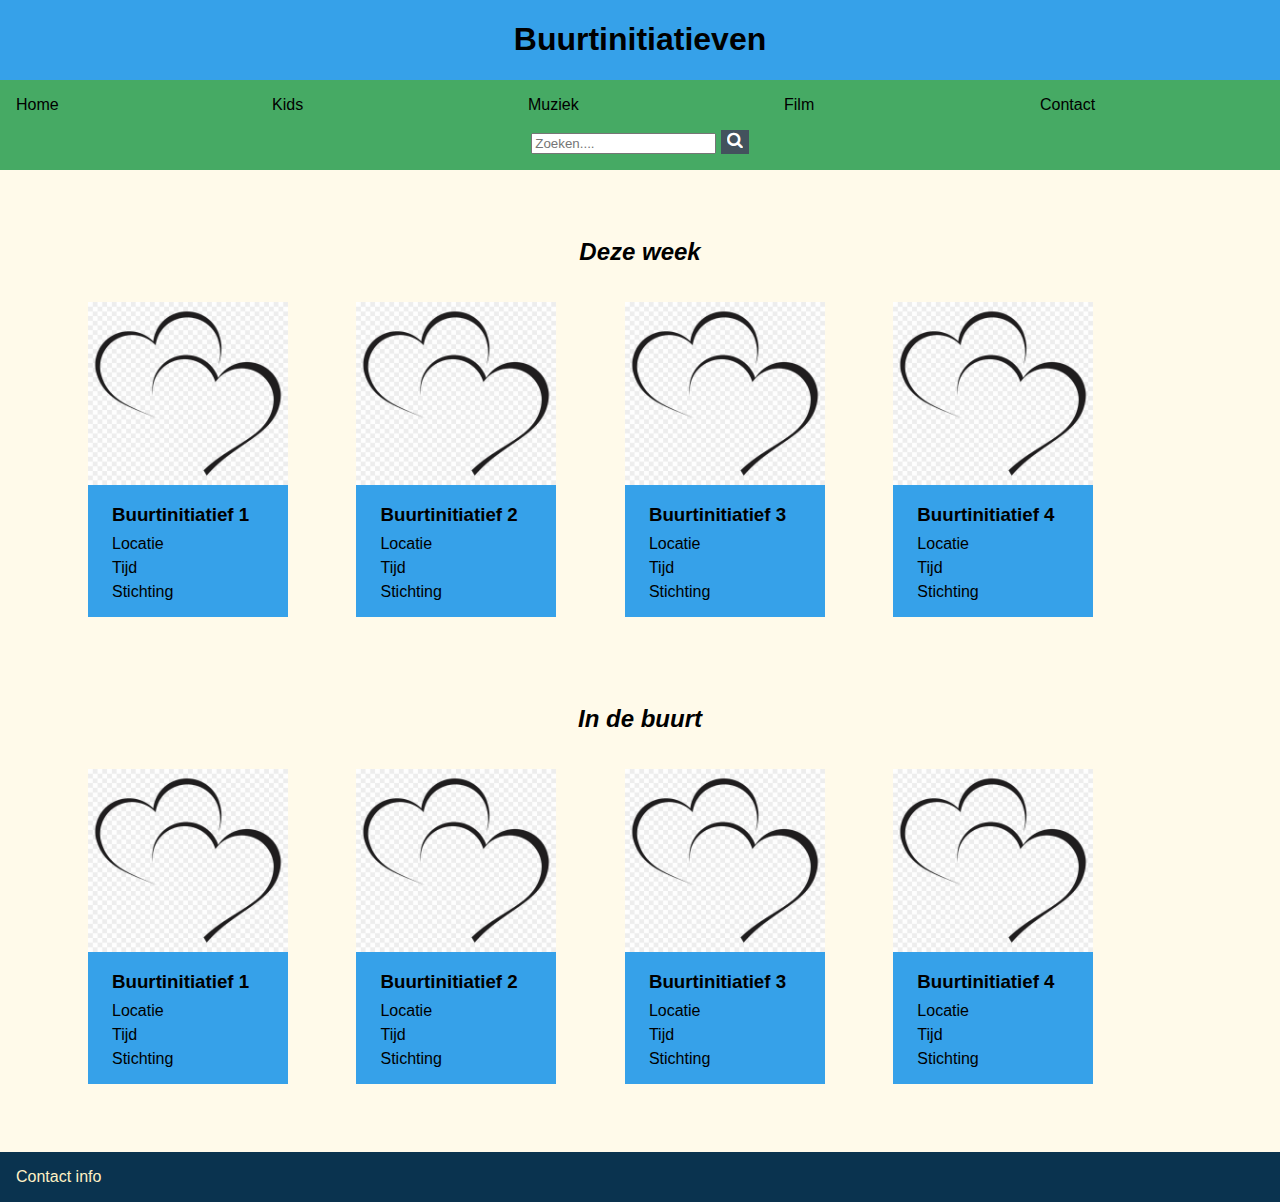
<file: index.html>
<!DOCTYPE html>
<html lang="nl">
<head>
    <meta charset="UTF-8">
    <meta name="viewport" content="width=device-width, initial-scale=1.0">
    
    <!--Link naar css bestand-->
    <link rel="stylesheet" href="./styles/styles.css">

    <!-- Load icon library -->
    <link rel="stylesheet" href="https://cdnjs.cloudflare.com/ajax/libs/font-awesome/4.7.0/css/font-awesome.min.css">

    <title>Buurtinitiatieven</title>

</head>
<body>
    <header>
        <h1>Buurtinitiatieven</h1>
    </header>

    <nav>
        <ul>
            <li>
                <a href="index.html">Home</a>
            </li>
            <li>
                <a href="catogoriepagina.html">Kids</a>
            </li>
            <li>
                <a href="catogoriepagina.html">Muziek</a>
            </li>
            <li>
                <a href="catogoriepagina.html">Film</a>
            </li>
            <li>
                <a href="contact.html">Contact</a>
            </li>
        </ul>

        <form class="search">
            <input type="search" placeholder="Zoeken...." name="search"/>
            <button type="submit"><i class="fa fa-search"></i></button>
        </form>
    </nav>


    <main>
        <section>
            <h2>Deze week</h2>
            <ul class="scroll">
                <li>
                    <a href="buurtinitiatief.html">
                        <article class="card">
                            <img src="assets/heart.jpg" alt="hi"> 
                            <h3>Buurtinitiatief 1</h3>
                            <p>Locatie</p>
                            <p>Tijd</p>
                            <p>Stichting</p> 
                        </article>
                    </a>
                </li>
                <li>
                    <a href="buurtinitiatief.html">
                        <article class="card">
                            <img src="assets/heart.jpg" alt="hi"> 
                            <h3>Buurtinitiatief 2</h3> 
                            <p>Locatie</p>
                            <p>Tijd</p>
                            <p>Stichting</p> 
                        </article>
                    </a>
                </li>
                <li>
                    <a href="buurtinitiatief.html">
                        <article class="card">
                            <img src="assets/heart.jpg" alt="hi"> 
                            <h3>Buurtinitiatief 3</h3>
                            <p>Locatie</p>
                            <p>Tijd</p>
                            <p>Stichting</p> 
                        </article>
                    </a>
                </li>
                <li>
                    <a href="buurtinitiatief.html">
                        <article class="card">
                            <img src="assets/heart.jpg" alt="hi"> 
                            <h3>Buurtinitiatief 4</h3>
                            <p>Locatie</p>
                            <p>Tijd</p>
                            <p>Stichting</p> 
                        </article>
                    </a>
                </li>
            </ul>
        </section>

        <section>
            <h2>In de buurt</h2>
            <ul class="scroll">
                <li>
                    <a href="buurtinitiatief.html">
                        <article class="card">
                            <img src="assets/heart.jpg" alt="hi"> 
                            <h3>Buurtinitiatief 1</h3>
                            <p>Locatie</p>
                            <p>Tijd</p>
                            <p>Stichting</p> 
                        </article>
                    </a>
                </li>
                <li>
                    <a href="buurtinitiatief.html">
                        <article class="card">
                            <img src="assets/heart.jpg" alt="hi"> 
                            <h3>Buurtinitiatief 2</h3>
                            <p>Locatie</p>
                            <p>Tijd</p>
                            <p>Stichting</p> 
                        </article>
                    </a>
                </li>
                <li>
                    <a href="buurtinitiatief.html">
                        <article class="card">
                            <img src="assets/heart.jpg" alt="hi"> 
                            <h3>Buurtinitiatief 3</h3>
                            <p>Locatie</p>
                            <p>Tijd</p>
                            <p>Stichting</p> 
                        </article>
                    </a>
                </li>
                <li>
                    <a href="buurtinitiatief.html">
                        <article class="card">
                            <img src="assets/heart.jpg" alt="hi"> 
                            <h3>Buurtinitiatief 4</h3>
                            <p>Locatie</p>
                            <p>Tijd</p>
                            <p>Stichting</p> 
                        </article>
                    </a>
                </li>
            </ul>
        </section>
    </main>

    <footer>
        Contact info
    </footer>
</body>
</html>
</file>
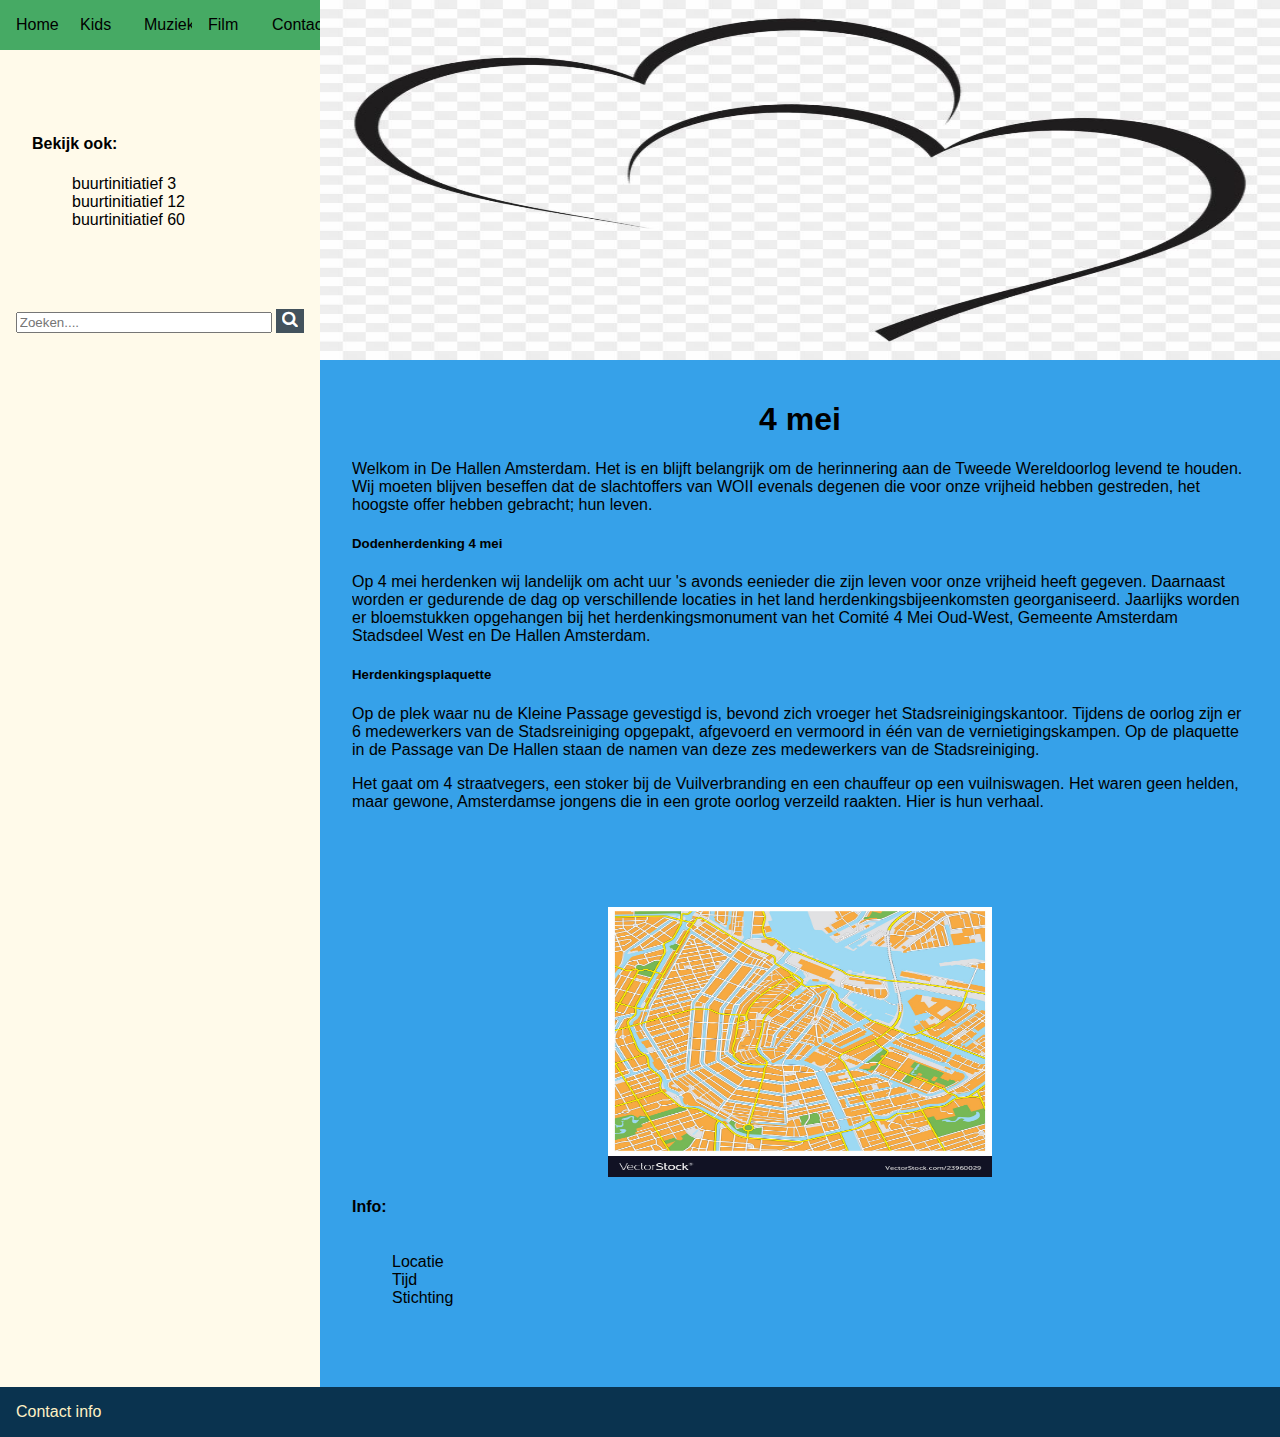
<file: buurtinitiatief.html>
<!DOCTYPE html>
<html lang="nl">
<head>
    <meta charset="UTF-8">
    <meta name="viewport" content="width=device-width, initial-scale=1.0">
    
    <!--Link naar css bestand-->
    <link rel="stylesheet" href="./styles/styles.css">
    <link rel="stylesheet" href="./styles/bpstyle.css">

    <!-- Load icon library -->
    <link rel="stylesheet" href="https://cdnjs.cloudflare.com/ajax/libs/font-awesome/4.7.0/css/font-awesome.min.css">

    <title>4 mei</title>
</head>
<body>
    <aside>
        <nav>
            <ul>
                <li>
                    <a href="index.html">Home</a>
                </li>
                <li>
                    <a href="catogoriepagina.html">Kids</a>
                </li>
                <li>
                    <a href="catogoriepagina.html">Muziek</a>
                </li>
                <li>
                    <a href="catogoriepagina.html">Film</a>
                </li>
                <li>
                    <a href="contact.html">Contact</a>
                </li>
            </ul>
        </nav>

        <section class="recommend-lab">
            <h4>Bekijk ook:</h4>
            <ul>
                <li>
                    <a href="#">buurtinitiatief 3</a>
                </li>
                <li>
                    <a href="#">buurtinitiatief 12</a>
                </li>
                <li>
                    <a href="#">buurtinitiatief 60</a>
                </li>
            </ul>
        </section>

        <form class="search">
            <input type="search" placeholder="Zoeken...." name="search"/>
            <button type="submit"><i class="fa fa-search"></i></button>
        </form>
    </aside>

    <main>
        <img src="assets/heart.jpg" alt="hallo" class="topImg">
        
        <article>
            <h1>4 mei</h1>
            <p> Welkom in De Hallen Amsterdam.

                Het is en blijft belangrijk om de herinnering aan de Tweede Wereldoorlog 
                levend te houden. Wij moeten blijven beseffen dat de slachtoffers van WOII 
                evenals degenen die voor onze vrijheid hebben gestreden, het hoogste offer 
                hebben gebracht; hun leven. 
            </p>
             
            <h5>Dodenherdenking 4 mei</h5>
            <p>     
                Op 4 mei herdenken wij landelijk om acht uur 's avonds eenieder die zijn leven 
                voor onze vrijheid heeft gegeven. Daarnaast worden er gedurende de dag op 
                verschillende locaties in het land herdenkingsbijeenkomsten georganiseerd. 
                Jaarlijks worden er bloemstukken opgehangen bij het herdenkingsmonument van het 
                Comité 4 Mei Oud-West, Gemeente Amsterdam Stadsdeel West en De Hallen Amsterdam.
            </p>
            
            <h5>Herdenkingsplaquette</h5>
            <p>
                Op de plek waar nu de Kleine Passage gevestigd is, bevond zich vroeger het 
                Stadsreinigingskantoor. Tijdens de oorlog zijn er 6 medewerkers van de 
                Stadsreiniging opgepakt, afgevoerd en vermoord in één van de vernietigingskampen. 
                Op de plaquette in de Passage van De Hallen staan de namen van deze zes medewerkers 
                van de Stadsreiniging.
            </p>
            <p>
                Het gaat om 4 straatvegers, een stoker bij de Vuilverbranding en een chauffeur op 
                een vuilniswagen. Het waren geen helden, maar gewone, Amsterdamse jongens die in 
                een grote oorlog verzeild raakten. Hier is hun verhaal.
            </p>
        </article>
        
        <section class="info">
            <img src="assets/map.jpg" alt="Map">
            <h4>Info:</h4>
            <ul>
                <li>
                    Locatie
                </li>
                <li>
                    Tijd
                </li>
                <li>
                    Stichting
                </li>
            </ul>
        </section>

        <section class="recommend-m">
            <h4>Bekijk ook:</h4>
            <ul>
                <li>
                    <a href="#">Buurtinitiatief 3</a>
                </li>
                <li>
                    <a href="#">Buurtinitiatief 12</a>
                </li>
                <li>
                    <a href="#">Buurtinitiatief 60</a>
                </li>
            </ul>
        </section>
    </main>
    
    <footer>
        Contact info
    </footer>
</body>
</html>
</file>
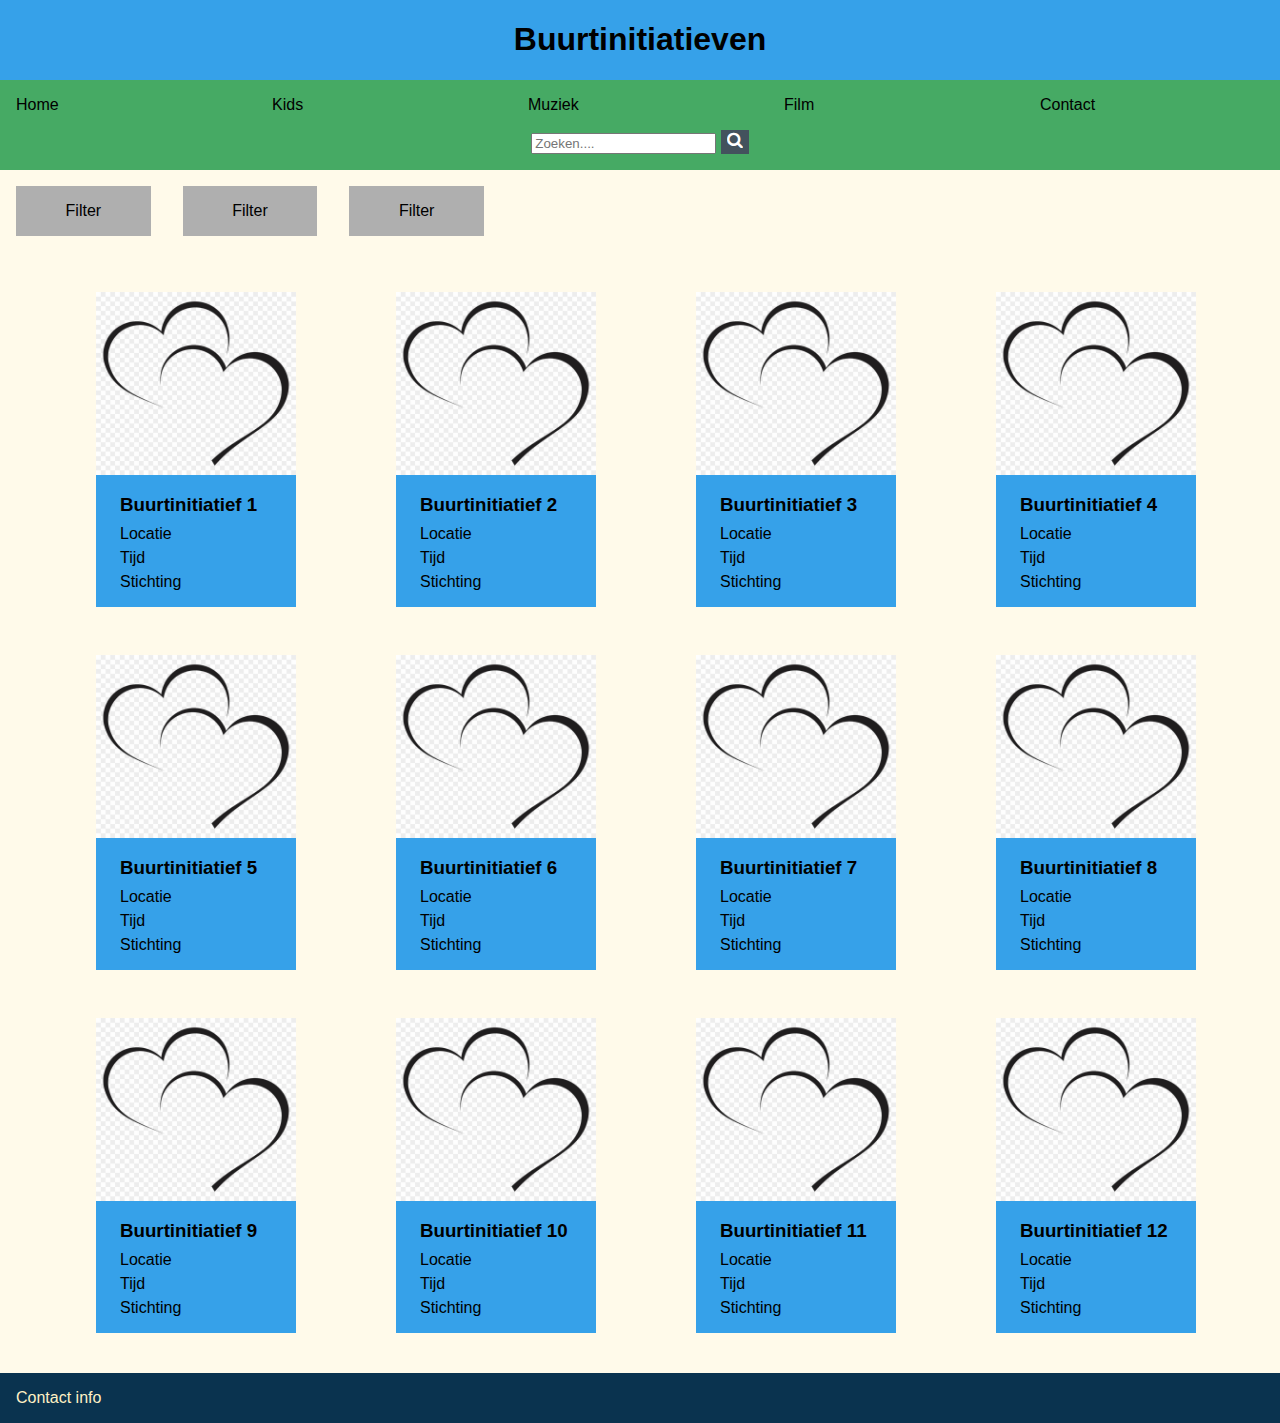
<file: catogoriepagina.html>
<!DOCTYPE html>
<html lang="nl">
<head>
    <meta charset="UTF-8">
    <meta name="viewport" content="width=device-width, initial-scale=1.0">
    
    <!--Link naar css bestand-->
    <link rel="stylesheet" href="./styles/styles.css">
    <link rel="stylesheet" href="./styles/cpstyle.css">

    <!-- Load icon library -->
    <link rel="stylesheet" href="https://cdnjs.cloudflare.com/ajax/libs/font-awesome/4.7.0/css/font-awesome.min.css">

    
    <title>Kids - Buurtinitiatieven</title>
</head>
<body>
    <header>
        <h1>Buurtinitiatieven</h1>
    </header>

    <nav>
        <ul>
            <li>
                <a href="index.html">Home</a>
            </li>
            <li>
                <a href="catogoriepagina.html">Kids</a>
            </li>
            <li>
                <a href="catogoriepagina.html">Muziek</a>
            </li>
            <li>
                <a href="catogoriepagina.html">Film</a>
            </li>
            <li>
                <a href="contact.html">Contact</a>
            </li>
        </ul>

        <form class="search">
            <input type="search" placeholder="Zoeken...." name="search"/>
            <button type="submit"><i class="fa fa-search"></i></button>
        </form>
    </nav>

    <main>
        <form class="filter">
            <div>
                Filter
            </div>
            <div>
                Filter
            </div>
            <div>
                Filter
            </div>
        </form>

        <ul class="initiatief">
            <li>
                <a href="buurtinitiatief.html">
                    <article class="card">
                        <img src="assets/heart.jpg" alt="hi"> 
                        <h3>Buurtinitiatief 1</h3>
                        <p>Locatie</p>
                        <p>Tijd</p>
                        <p>Stichting</p>            
                    </article>
                </a>
            </li>
            <li>
                <a href="buurtinitiatief.html">
                    <article class="card">
                        <img src="assets/heart.jpg" alt="hi"> 
                        <h3>Buurtinitiatief 2</h3>
                        <p>Locatie</p>
                        <p>Tijd</p>
                        <p>Stichting</p> 
                    </article>
                </a>
            </li>
            <li>
                <a href="buurtinitiatief.html">
                    <article class="card">
                        <img src="assets/heart.jpg" alt="hi"> 
                        <h3>Buurtinitiatief 3</h3>
                        <p>Locatie</p>
                        <p>Tijd</p>
                        <p>Stichting</p> 
                    </article>
                </a>
            </li>
            <li>
                <a href="buurtinitiatief.html">
                    <article class="card">
                        <img src="assets/heart.jpg" alt="hi"> 
                        <h3>Buurtinitiatief 4</h3>
                        <p>Locatie</p>
                        <p>Tijd</p>
                        <p>Stichting</p> 
                    </article>
                </a>
            </li>
            <li>
                <a href="buurtinitiatief.html">
                    <article class="card">
                        <img src="assets/heart.jpg" alt="hi"> 
                        <h3>Buurtinitiatief 5</h3>
                        <p>Locatie</p>
                        <p>Tijd</p>
                        <p>Stichting</p> 
                    </article>
                </a>
            </li>
            <li>
                <a href="buurtinitiatief.html">
                    <article class="card">
                        <img src="assets/heart.jpg" alt="hi"> 
                        <h3>Buurtinitiatief 6</h3>
                        <p>Locatie</p>
                        <p>Tijd</p>
                        <p>Stichting</p> 
                    </article>
                </a>
            </li>
            <li>
                <a href="buurtinitiatief.html">
                    <article class="card">
                        <img src="assets/heart.jpg" alt="hi"> 
                        <h3>Buurtinitiatief 7</h3>
                        <p>Locatie</p>
                        <p>Tijd</p>
                        <p>Stichting</p> 
                    </article>
                </a>
            </li>
            <li>
                <a href="buurtinitiatief.html">
                    <article class="card">
                        <img src="assets/heart.jpg" alt="hi"> 
                        <h3>Buurtinitiatief 8</h3>
                        <p>Locatie</p>
                        <p>Tijd</p>
                        <p>Stichting</p> 
                    </article>
                </a>
            </li>
            <li>
                <a href="buurtinitiatief.html">
                    <article class="card">
                        <img src="assets/heart.jpg" alt="hi"> 
                        <h3>Buurtinitiatief 9</h3>
                        <p>Locatie</p>
                        <p>Tijd</p>
                        <p>Stichting</p> 
                    </article>
                </a>
            </li>
            <li>
                <a href="buurtinitiatief.html">
                    <article class="card">
                        <img src="assets/heart.jpg" alt="hi"> 
                        <h3>Buurtinitiatief 10</h3>
                        <p>Locatie</p>
                        <p>Tijd</p>
                        <p>Stichting</p> 
                    </article>
                </a>
            </li>
            <li>
                <a href="buurtinitiatief.html">
                    <article class="card">
                        <img src="assets/heart.jpg" alt="hi"> 
                        <h3>Buurtinitiatief 11</h3>
                        <p>Locatie</p>
                        <p>Tijd</p>
                        <p>Stichting</p> 
                    </article>
                </a>
            </li>
            <li>
                <a href="buurtinitiatief.html">
                    <article class="card">
                        <img src="assets/heart.jpg" alt="hi"> 
                        <h3>Buurtinitiatief 12</h3>
                        <p>Locatie</p>
                        <p>Tijd</p>
                        <p>Stichting</p> 
                    </article>
                </a>
            </li>
        </ul>
    </main> 

    <footer>
        Contact info
    </footer>
</body>
</html>
</file>
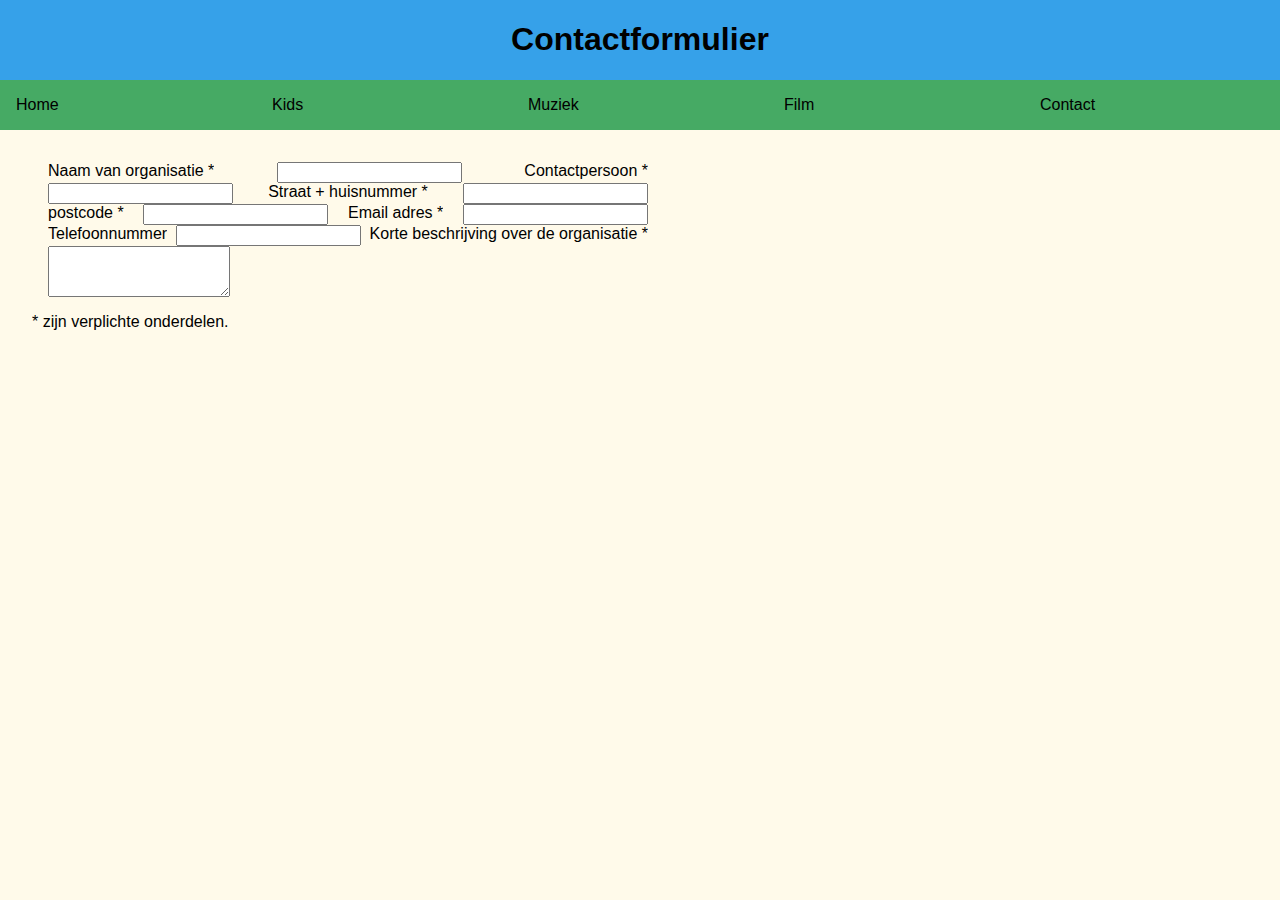
<file: contact.html>
<!DOCTYPE html>
<html lang="nl">
<head>
    <meta charset="UTF-8">
    <meta name="viewport" content="width=device-width, initial-scale=1.0">
    
    <!--Link naar css bestand-->
    <link rel="stylesheet" href="./styles/styles.css">
    <link rel="stylesheet" href="./styles/constyle.css">

    <!-- Load icon library -->
    <link rel="stylesheet" href="https://cdnjs.cloudflare.com/ajax/libs/font-awesome/4.7.0/css/font-awesome.min.css">

    
    <title>Contact</title>
</head>

<body>
    <header>
        <h1>Contactformulier</h1>
    </header>

    <nav>
        <ul>
            <li>
                <a href="index.html">Home</a>
            </li>
            <li>
                <a href="catogoriepagina.html">Kids</a>
            </li>
            <li>
                <a href="catogoriepagina.html">Muziek</a>
            </li>
            <li>
                <a href="catogoriepagina.html">Film</a>
            </li>
            <li>
                <a href="contact.html">Contact</a>
            </li>
        </ul>
    </nav>
    
    <main>
        <form action="verwerk_formulier.php" method="post">
            <label for="organisatie-naam">Naam van organisatie *</label>
            <input type="text" class="naam" name="naam" required>
    
            <label for="organisatie-contactpersoon">Contactpersoon *</label>
            <input type="text" class="contactpersoon" name="contactpersoon" required>
        
            <label for="adres">Straat + huisnummer *</label>
            <input type="text" class="adres" name="adres" required>
    
            <label for="postcode">postcode *</label>
            <input type="text" class="postcode" name="postcode">
    
            <label for="email">Email adres *</label>
            <input type="text" class="email" name="email" required>
    
            <label for="telefoon">Telefoonnummer</label>
            <input type="text" class="telefoon" name="telefoon">
            
            <label for="beschrijving">Korte beschrijving over de organisatie *</label>
            <textarea class="beschrijving" name="beschrijving" rows="3" required></textarea>
        </form>
        <p>
            * zijn verplichte onderdelen.
        </p>
    </main>
</body>
</file>
<file: styles/styles.css>
*{
    scroll-behavior: smooth; /*Zorgt ervoor dat als je op een linkje klikt met id dat je niet gelijk er naar toe sprinkt maar dat het smooth gaat*/
    overflow-x: hidden; /*Zorgt ervoor dat je niet horizontaal kan scrollen*/
    box-sizing: border-box; /*Zorgt ervoor dat de bij het aangeven van de groote de border wordt mee geteld*/
}

/* BODY */
body {
    margin: 0;
    background: #fffaea;
    font-family: Arial, Helvetica, sans-serif;
}

/* HEADER */
header {
    background: #36A1E9;
    text-align: center;
}

/* NAV */
nav {
    background: #46aa64;
}

nav ul{
    margin: 0;
    padding: 0;
    display: flex;
    flex-direction: row;
    justify-content: center;
    list-style: none;
}

nav ul li{
    padding: 1em;
    width: 20vw;
}

/* SEARCH */
.search{
    margin-bottom: 1em;
    text-align: center;
}

.search button{
    background: #43525D;
    color: #ffffff;
    font-size: 17px;
    border: 0px solid;
    cursor: pointer;
}

/* MAIN */
/* Initiatieven */
a {
    text-decoration: none;
    color: black;
}

section{
    margin: 3em 1em;
    display: flex;
    flex-direction: column;
}

section h2{
    text-align: center;
    font-style: italic;
}

.scroll{
    overflow: auto; /*Zorgt ervoor dat de lijst scrolled*/
    white-space: nowrap; /*Zorgt ervoor dat de lijst op een lijn blijft staan*/
    list-style: none;
}

.scroll li{
    display: inline-block; /*zorgt ervoor dat list items in de section blijven*/
}

.card{
    margin: 0 2em;
    padding: 0 1.5em;
    display: flex;
    flex-direction: column; /*zort ervoor dat de image en tekst onderelkaar komen te staan in de article*/
    overflow-x: unset;
    background: #36A1E9;
    position: relative;
    width: 50vw;
    height: 35vh;
    min-height: 250px;
}  

.card img{
    width: 100vw;
    height: 50vh;
    align-self: center;
    min-height: 70px;
    max-width: 190px;
}

.card h3{
    overflow-x: unset;
}

.card p {
    margin-top: -10px;
    overflow-x: unset;
}

/* FOOTER */
footer {
    padding: 1em;
    background: #0a334f;
    color: #fff1c4;
}

/* MEDIAQUERYS */
@media only screen and (min-width: 600px){
    .card {
        max-width: 200px;
    }

    .card img{
        max-width: 200px;
    }
}
</file>
<file: styles/bpstyle.css>
/* Bekijk ook in aside */
.recommend-lab{
    display: none; /*Zorgt ervoor dat hij niet zichtbaar is op mobile*/
}

/* NAV (Hamburger menu)*/

/* MAIN */
main{
    grid-area: m;
    background: #36A1E9;
}

.topImg{
    width: 100vw;
    height: 30vh;
}

article{
    width: 100vw;
    padding: 1em 2em;
}

article h1{
    text-align: center;
}

section{
    padding: 1em;
}

section img{
    align-self: center;
    width: 30vw;
    height: 30vh;
    min-width: 200px;
    min-height: 200px;
}

.info ul {
    list-style: none;
}

/* FOOTER */
footer{
    grid-area: f;
}

/* MEDIAQUERYS */
@media only screen and (min-width: 600px){
    /* BODY */
    body {
        display: grid;
        grid-template-columns: 1fr 3fr;
        grid-template-areas:
          "a m"
          "f f";
    }

    /* ASIDE */
    aside {
        grid-area: a;
    }

    /* SEARCH */
    .search input{
        width: 20vw;
    }

    /* Bekijk ook in aside */
    .recommend-lab{
        display: block; /*Zorgt ervoor dat hij zichtbaar is op laptop*/
    }

    /* MAIN */
    .topImg{
        width: 75vw;
        height: 40vh;
    }

    /* Bekijk ook in main */
    .recommend-m{
        display: none; /*Zorgt ervoor dat hij niet zichtbaar is op laptop*/
    }

    article{
        width: 75vw;
    }
}
</file>
<file: styles/cpstyle.css>
/* FLITER */
.filter {
    display: grid;
    grid-template-columns: 1fr 1fr 1fr;
    text-align: center;
    justify-content: center;
}

.filter div{
    padding: 1em;
    margin: 1em;
    background: #afafaf;
}

/* Initiatieven */
.initiatief{
    padding: 0;
    display: grid;
    grid-template-columns: repeat(auto-fit, minmax(300px, 300px)); /*Zorgt ervoor dat de grid automatisch verandert met het scherm*/
    justify-content: center;
    width: 100vw;
    list-style: none;
}

.initiatief li{
    padding: 1.5em;
    width: 300px;
    align-content: center;
}


/* MEDIAQUERYS */
@media only screen and (min-width: 600px){
    .filter{
        max-width: 500px;
    }
}
</file>
<file: styles/constyle.css>
main{
    margin: 2em;
}

form {
    max-width: 600px;
    margin-left: 1rem;
    display: flex;
    flex-wrap: wrap;
    justify-content: space-between;
  }
</file>
